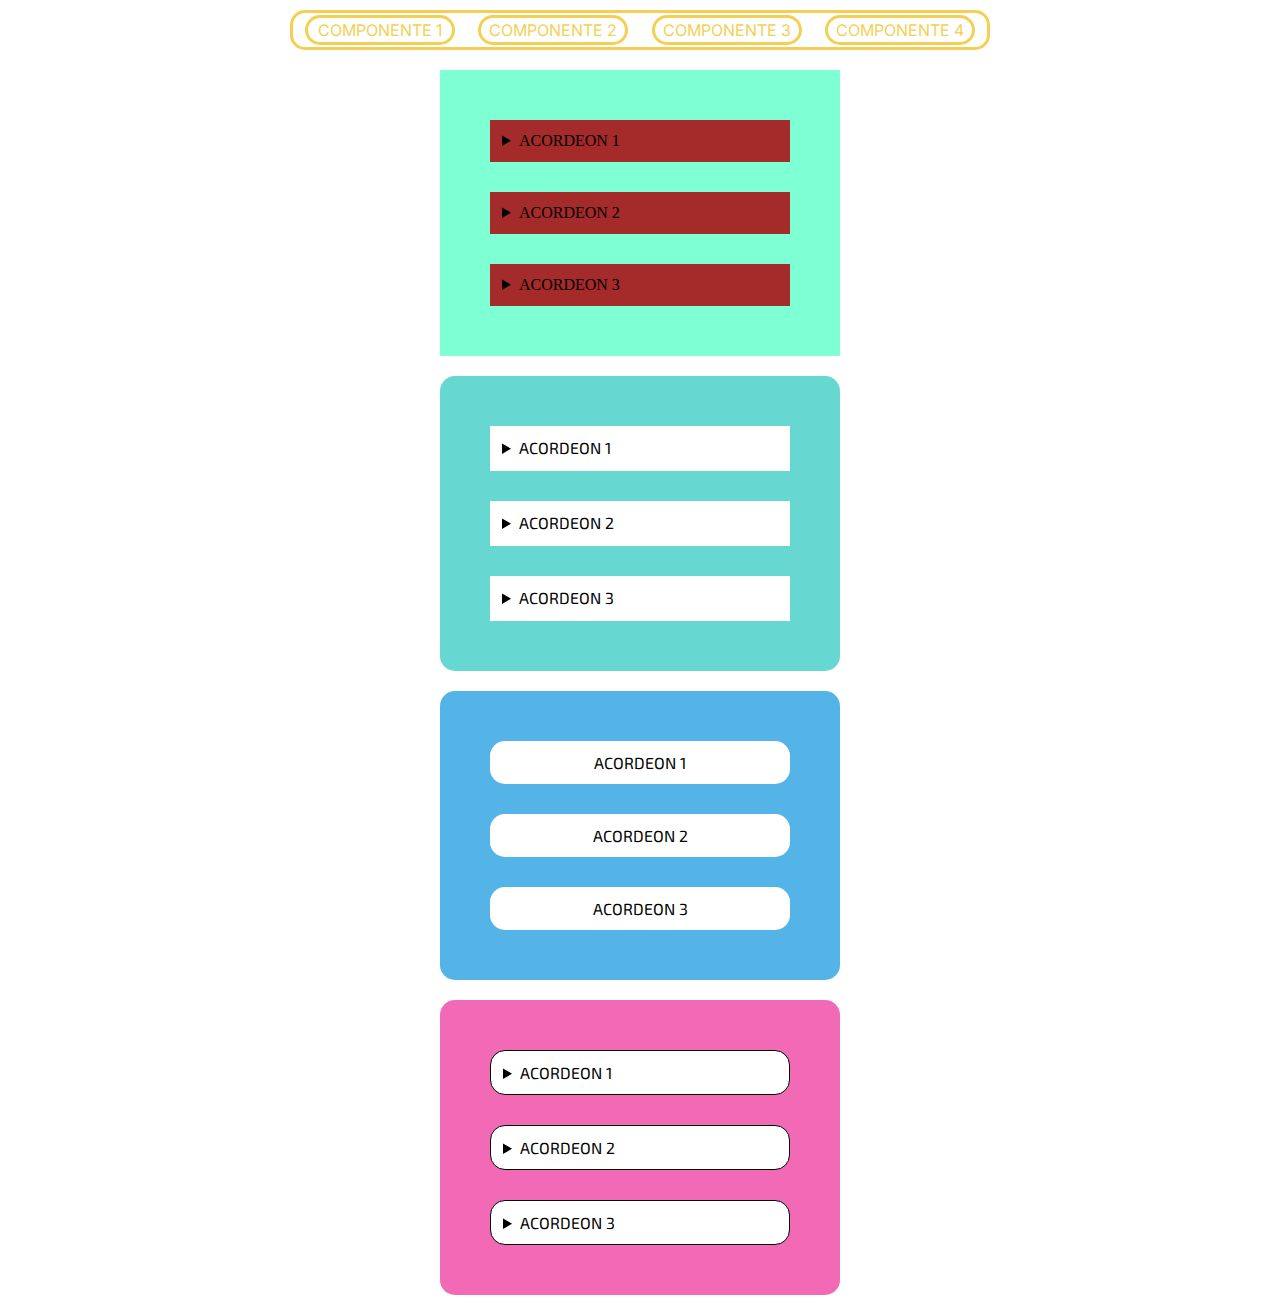
<file: index.html>
<!DOCTYPE html>
<html lang="es">
<head>
    <meta charset="UTF-8">
    <meta name="viewport" content="width=device-width, initial-scale=1.0">
    <title>Componentes</title>
    <link rel="stylesheet" href="estilosac.css">
</head>
<header>
    <ul class="botcomponentes">
        <li><a class="comp" href="index.html">COMPONENTE 1</a></li>
        <li><a class="comp" href="grupobotones.html">COMPONENTE 2</a></li>
        <li><a  class="comp" href="barrades.html">COMPONENTE 3</a></li>
        <li><a  class="comp" href="alerta1.html">COMPONENTE 4</a></li>
    </ul>
</header>
<body>
    <section class="acordeon">
        <details class="acordeon__contenedor">
            <summary class="acordeon__titulo">ACORDEON 1</summary>
            <p class="acordeones__parrafo">Lorem ipsum dolor sit amet consectetur adipisicing elit. Odio porro 
                sequi natus, perferendis ad accusamus aspernatur laudantium enim? 
                Nulla quia magnam quod perspiciatis, quae, possimus voluptate esse 
                qui voluptatem est incidunt, ipsam consequatur 
                voluptatibus. Id necessitatibus non corporis ducimus qui.</p>
        </details>

        <details class="acordeon__contenedor" >
            <summary class="acordeon__titulo">ACORDEON 2</summary>
            <p class="acordeon__parrafo">Lorem ipsum dolor sit amet consectetur adipisicing elit. Odio porro 
                sequi natus, perferendis ad accusamus aspernatur laudantium enim? 
                Nulla quia magnam quod perspiciatis, quae, possimus voluptate esse 
                qui voluptatem est incidunt, ipsam consequatur 
                voluptatibus. Id necessitatibus non corporis ducimus qui.</p>
        </details>

        <details class="acordeon__contenedor">
            <summary class="acordeon__titulo">ACORDEON 3</summary>
            <p class="acordeon__parrafo">Lorem ipsum dolor sit amet consectetur adipisicing elit. Odio porro 
                sequi natus, perferendis ad accusamus aspernatur laudantium enim? 
                Nulla quia magnam quod perspiciatis, quae, possimus voluptate esse 
                qui voluptatem est incidunt, ipsam consequatur 
                voluptatibus. Id necessitatibus non corporis ducimus qui.</p>
        </details>
    </section>




    <section class="acordeon acordeon--celeste">
        <details class="acordeon__contenedor acordeon__contenedor--blanco">
            <summary class="acordeon__titulo acordeon__titulo--fuenteexo2">ACORDEON 1</summary>
            <p class="acordeon__parrafo acordeon__parrafo--centrado">Lorem ipsum dolor sit amet consectetur adipisicing elit. Odio porro 
                sequi natus, perferendis ad accusamus aspernatur laudantium enim? 
                Nulla quia magnam quod perspiciatis, quae, possimus voluptate esse 
                qui voluptatem est incidunt, ipsam consequatur 
                voluptatibus. Id necessitatibus non corporis ducimus qui.</p>
        </details>

        <details class="acordeon__contenedor acordeon__contenedor--blanco" >
            <summary class="acordeon__titulo acordeon__titulo--fuenteexo2">ACORDEON 2</summary>
            <p class="acordeon__parrafo acordeon__parrafo--centrado">Lorem ipsum dolor sit amet consectetur adipisicing elit. Odio porro 
                sequi natus, perferendis ad accusamus aspernatur laudantium enim? 
                Nulla quia magnam quod perspiciatis, quae, possimus voluptate esse 
                qui voluptatem est incidunt, ipsam consequatur 
                voluptatibus. Id necessitatibus non corporis ducimus qui.</p>
        </details>

        <details class="acordeon__contenedor acordeon__contenedor--blanco">
            <summary class="acordeon__titulo acordeon__titulo--fuenteexo2">ACORDEON 3</summary>
            <p class="acordeon__parrafo acordeon__parrafo--centrado">Lorem ipsum dolor sit amet consectetur adipisicing elit. Odio porro 
                sequi natus, perferendis ad accusamus aspernatur laudantium enim? 
                Nulla quia magnam quod perspiciatis, quae, possimus voluptate esse 
                qui voluptatem est incidunt, ipsam consequatur 
                voluptatibus. Id necessitatibus non corporis ducimus qui.</p>
        </details>
    </section>




    <section class="acordeon acordeon--azul">
        <details class="acordeon__contenedor acordeon__contenedor--blanco-redondeado">
            <summary class="acordeo__titulo acordeon__titulo--centrado">ACORDEON 1</summary>
            <p class="acordeon__parrafo acordeon__parrafo--centrado-fuenteexo2">Lorem ipsum dolor sit amet consectetur adipisicing elit. Odio porro 
                sequi natus, perferendis ad accusamus aspernatur laudantium enim? 
                Nulla quia magnam quod perspiciatis, quae, possimus voluptate esse 
                qui voluptatem est incidunt, ipsam consequatur 
                voluptatibus. Id necessitatibus non corporis ducimus qui.</p>
        </details>

        <details class="acordeon__contenedor acordeon__contenedor--blanco-redondeado" >
            <summary class="acordeo__titulo acordeon__titulo--centrado">ACORDEON 2</summary>
            <p class="acordeon__parrafo acordeon__parrafo--centrado-fuenteexo2">Lorem ipsum dolor sit amet consectetur adipisicing elit. Odio porro 
                sequi natus, perferendis ad accusamus aspernatur laudantium enim? 
                Nulla quia magnam quod perspiciatis, quae, possimus voluptate esse 
                qui voluptatem est incidunt, ipsam consequatur 
                voluptatibus. Id necessitatibus non corporis ducimus qui.</p>
        </details>

        <details class="acordeon__contenedor acordeon__contenedor--blanco-redondeado">
            <summary class="acordeo__titulo acordeon__titulo--centrado">ACORDEON 3</summary>
            <p class="acordeon__parrafo acordeon__parrafo--centrado-fuenteexo2">Lorem ipsum dolor sit amet consectetur adipisicing elit. Odio porro 
                sequi natus, perferendis ad accusamus aspernatur laudantium enim? 
                Nulla quia magnam quod perspiciatis, quae, possimus voluptate esse 
                qui voluptatem est incidunt, ipsam consequatur 
                voluptatibus. Id necessitatibus non corporis ducimus qui.</p>
        </details>
    </section>




    <section class="acordeon acordeon--rosado">
        <details class="acordeon__contenedor acordeon__contenedor--rosado">
            <summary class="acordeon__titulo acordeon__titulo--rosado">ACORDEON 1</summary>
            <p class="acordeon__parrafo acordeon__parrafo--rosado">Lorem ipsum dolor sit amet consectetur adipisicing elit. Odio porro 
                sequi natus, perferendis ad accusamus aspernatur laudantium enim? 
                Nulla quia magnam quod perspiciatis, quae, possimus voluptate esse 
                qui voluptatem est incidunt, ipsam consequatur 
                voluptatibus. Id necessitatibus non corporis ducimus qui.</p>
        </details>

        <details class="acordeon__contenedor acordeon__contenedor--rosado" >
            <summary class="acordeon__titulo acordeon__titulo--rosado">ACORDEON 2</summary>
            <p class="acordeon__parrafo acordeon__parrafo--rosado">Lorem ipsum dolor sit amet consectetur adipisicing elit. Odio porro 
                sequi natus, perferendis ad accusamus aspernatur laudantium enim? 
                Nulla quia magnam quod perspiciatis, quae, possimus voluptate esse 
                qui voluptatem est incidunt, ipsam consequatur 
                voluptatibus. Id necessitatibus non corporis ducimus qui.</p>
        </details>

        <details class="acordeon__contenedor acordeon__contenedor--rosado">
            <summary class="acordeon__titulo acordeon__titulo--rosado">ACORDEON 3</summary>
            <p class="acordeon__parrafo acordeon__parrafo--rosado">Lorem ipsum dolor sit amet consectetur adipisicing elit. Odio porro 
                sequi natus, perferendis ad accusamus aspernatur laudantium enim? 
                Nulla quia magnam quod perspiciatis, quae, possimus voluptate esse 
                qui voluptatem est incidunt, ipsam consequatur 
                voluptatibus. Id necessitatibus non corporis ducimus qui.</p>
        </details>
    </section>
</body>
</html>
</file>
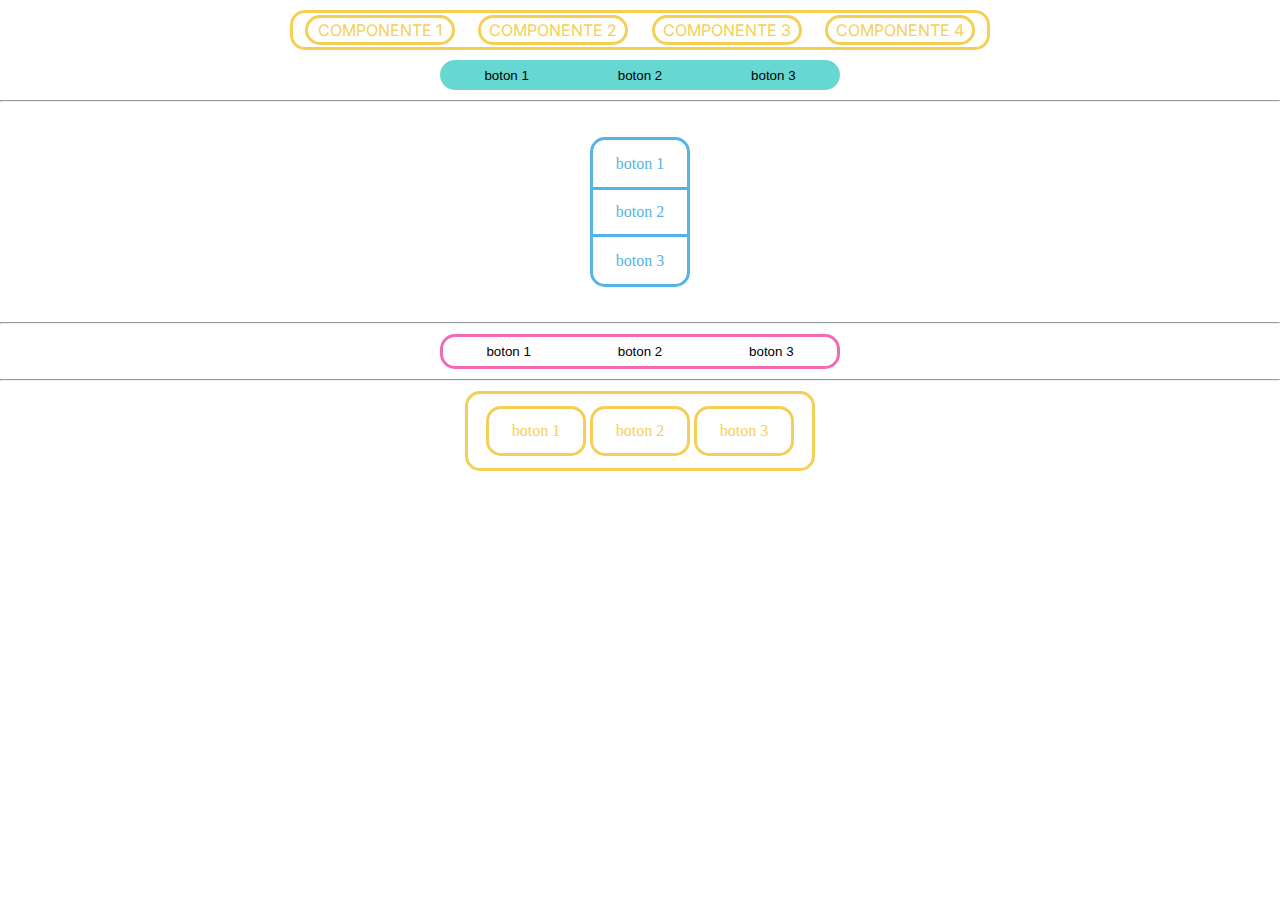
<file: grupobotones.html>
<!DOCTYPE html>
<html lang="es">
<head>
    <meta charset="UTF-8">
    <meta name="viewport" content="width=device-width, initial-scale=1.0">
    <title>Grupo de Botones</title>
    <link rel="stylesheet" href="grupobotones.css">
</head>
<header>
    <ul class="botcomponentes">
        <li><a class="comp" href="index.html">COMPONENTE 1</a></li>
        <li><a class="comp" href="grupobotones.html">COMPONENTE 2</a></li>
        <li><a  class="comp" href="barrades.html">COMPONENTE 3</a></li>
        <li><a  class="comp" href="alerta1.html">COMPONENTE 4</a></li>
    </ul>
</header>
<body>
    <div class="botones">
        <button class="botones__grupo">boton 1</button>
        <button class="botones__grupo">boton 2</button>
        <button class="botones__grupo">boton 3</button>
    </div>

    <hr>

    <div class="botonrad">
        <input type="radio" class="botonrad__boton" autocomplete="off" id="botonrad__boton" name="grura">
        <label for="botonrad__boton" class="botonrad__texto">boton 1 </label>
        <input type="radio" class="botonrad__boton--boton2" autocomplete="off" id="botonrad__boton--boton2" name="grura">
        <label for="botonrad__boton--boton2" class="botonrad__texto">boton 2 </label>        
        <input type="radio" class="botonrad__boton--boton3" autocomplete="off" id="botonrad__boton--boton3" name="grura">
        <label for="botonrad__boton--boton3" class="botonrad__texto">boton 3 </label>
    </div>

    <hr>

    <div class="botones botones--rosadosborde">
        <button class="botones__grupo--bordes">boton 1</button>
        <button class="botones__grupo--bordes">boton 2</button>
        <button class="botones__grupo--bordes">boton 3</button>
    </div>

    <hr>

    <div class="botonrad botonrad--amarillo">
        <input type="radio" class="botonrad__boton botonrad__boton--amarillo" autocomplete="off" id="botonrad__boton--amarillo" name="bot">
        <label for="botonrad__boton--amarillo">boton 1 </label>
        <input type="radio" class="botonrad__boton--boton2 botonrad__boton--boton2-amarillo" autocomplete="off" id="botonrad__boton--boton2-amarillo" name="bot">
        <label for="botonrad__boton--boton2-amarillo">boton 2 </label>        
        <input type="radio" class="botonrad__boton--boton3 botonrad__boton--boton3-amarillo" autocomplete="off" id="botonrad__boton--boton3-amarillo" name="bot">
        <label for="botonrad__boton--boton3-amarillo">boton 3 </label>
    </div>
</body>
</html>
</file>
<file: estilosac.css>
@import url('https://fonts.googleapis.com/css2?family=Exo+2:ital,wght@0,100..900;1,100..900&family=Titillium+Web:ital,wght@0,200;0,300;0,400;0,600;0,700;0,900;1,200;1,300;1,400;1,600;1,700&display=swap');
@import url('https://fonts.googleapis.com/css2?family=Inter:ital,opsz,wght@0,14..32,100..900;1,14..32,100..900&display=swap');
*{
    margin: 0;
    padding: 0;
    box-sizing: border-box;
}
:root{
    --color_fondo:aqua;
    --color1:#66D7D1;
    --color2: #55b4e7;
    --color3: #f26ab5;
    --color4: #f5cf54;
    --blanco: white;
    --esquina_redon: 15px;
    --ancho_acordeon: 400px;
    --negro:black;
    --naranja: orange;
    --agua_marina:aquamarine;
    --cafe:brown;
    --tamaño_fuente:15px;
}

.botcomponentes{
    display: flex;
    width: 700px;
    height: 40px;
    margin: 10px auto;
    background-color: var(--blanco);
    list-style: none;
    text-decoration: none;
    justify-content: space-around;
    align-items: center;
    border:solid var(--color4);
    border-radius: var(--esquina_redon);
}

.comp{
    display: block;
    height: 30px;
    width: 150px;
    text-align: center;
    align-content: center;
    text-decoration: none;
    color: var(--color4);
    border: solid var(--color4);
    border-radius: var(--esquina_redon);
    font-family: "Inter", sans-serif;
}

.comp:hover{
    background-color: var(--color4);
    color: var(--blanco);
}

.comp:active{
    background-color: var(orange);
    color: var(--negro);
}


/* ---------------------------------------------------------------------- */
.acordeon {
    width: var(--ancho_acordeon);
    background-color: var(--agua_marina);
    margin: 20px auto;
    display: block;
    padding: 20px;
    align-content: center;
    
}

.acordeon__contenedor{
    margin: 30px;
    background-color: var(--cafe);
}

.acordeon__titulo{
    padding: 12px;
    cursor: pointer;
}

/* -------------------------------------------------------------------------- */

.acordeon--celeste{
    width: var(--ancho_acordeon);
    background-color: var(--color1);
    margin: 20px auto;
    display: block;
    padding: 20px;
    align-content: center;
    border-radius: var(--esquina_redon);
}

.acordeon__contenedor--blanco{
    margin: 30px;
    background-color: var(--blanco);
}

.acordeon__titulo--fuenteexo2{
    padding: 12px;
    cursor: pointer;
    margin-bottom: 2px;
    font-family: "Exo 2", sans-ser;
}

.acordeon__parrafo--centrado{
    background-color: var(--blanco);
    text-align: center;
    font-size: var(--tamaño_fuente);
    padding: 5px;
}

/* -------------------------------------------------------------------------- */

.acordeon--azul{
    width: var(--ancho_acordeon);
    background-color: var(--color2);
    margin: 20px auto;
    display: block;
    padding: 20px;
    align-content: center;
    font-family: "Exo 2", sans-serif;
    border-radius: var(--esquina_redon);
}

.acordeon__contenedor--blanco-redondeado{
    margin: 30px;
    border-radius: var(--esquina_redon);
    background-color: var(--blanco);
}

.acordeon__titulo--centrado{
    padding: 12px;
    cursor: pointer;
    list-style: none;
    text-align: center;
}

.acordeon__parrafo--centrado-fuenteexo2{
    text-align: center;
    font-size: var(--tamaño_fuente);
}

/* -------------------------------------------------------------------------------- */

.acordeon--rosado{
    width: var(--ancho_acordeon);
    background-color: var(--color3);
    margin: 20px auto;
    display: block;
    padding: 20px;
    align-content: center;
    font-family: "Exo 2", sans-serif;
    border-radius: var(--esquina_redon);
}

.acordeon__contenedor--rosado{
    margin: 30px;
    background-color: var(--color3);
}

.acordeon__titulo--rosado{
    padding: 12px;
    cursor: pointer;
    border-radius: var(--esquina_redon);
    border: solid 1px var(--negro);
    background-color: var(--blanco);
}

.acordeon__titulo--rosado:hover{
    background-color: var(--color3);
    transition: all 1s;
    color: var(--blanco);

}
.acordeon__parrafo--rosado{
    margin-top: 3px;
    border-radius: var(--esquina_redon);
    border: solid 1px var(--negro);
    text-align: center;
    font-size: var(--tamaño_fuente);
    color: var(--blanco);
    padding: 5px;
    background-color: var(--color3);
}
</file>
<file: grupobotones.css>
@import url('https://fonts.googleapis.com/css2?family=Inter:ital,opsz,wght@0,14..32,100..900;1,14..32,100..900&display=swap');


*{
    margin: 0;
    padding: 0;
    box-sizing: border-box;
}

:root{
    --color_fondo:aqua;
    --color1:#66D7D1;
    --color2: #55b4e7;
    --color3: #f26ab5;
    --color4: #f5cf54;
    --blanco:white;
    --naranja:orange;
    --negro:black;
    --esquina_redondeada:15px;
}


.botcomponentes{
    display: flex;
    width: 700px;
    height: 40px;
    margin: 10px auto;
    background-color: var(--blanco);
    list-style: none;
    text-decoration: none;
    justify-content: space-around;
    align-items: center;
    border:solid var(--color4);
    border-radius: var(--esquina_redondeada);
}

.comp{
    display: block;
    height: 30px;
    width: 150px;
    text-align: center;
    align-content: center;
    text-decoration: none;
    color: var(--color4);
    border: solid var(--color4);
    border-radius: var(--esquina_redondeada);
    font-family: "Inter", sans-serif;
}

.comp:hover{
    background-color: var(--color4);
    color: var(--blanco);
}

.comp:active{
    background-color: var(--naranja);
    color: var(--negro);
}


/* --------------------------------------------------------------- */

.botones{
    display: flex;
    width: 400px;
    height: 30px;
    background-color: var(--color1);
    justify-content: space-around;
    margin: 10px auto;
    border-radius: var(--esquina_redondeada);
}

.botones__grupo{
    background-color: var(--color1);
    border: none;
    width: 100px;
}

.botones__grupo:hover{
    background-color: rgb(170, 218, 230);
    color: var(--negro);
    border-radius: var(--esquina_redondeada);
}

/* --------------------------------------------------------------- */

.botonrad{
    display: block;
    width: 200px;
    margin: 10px auto;
    height: 200px;
    align-content: center;
    text-align: center;
}

.botonrad__boton,
.botonrad__boton--boton2,
.botonrad__boton--boton3
{
    opacity: 0;
    position: absolute;
    width: 0;
    height: 0;
}


.botonrad__texto{
    display: inline-flex;
    width: 100px;
    height: 50px;
    background-color: var(--blanco);
    cursor: pointer;
    justify-content: space-around;
    align-items: center;
    border: solid var(--color2);
    color: var(--color2);
}
.botonrad__texto:first-of-type{
    border-bottom: none;
    border-radius: var(--esquina_redondeada) var(--esquina_redondeada) 0 0;
}

.botonrad__texto:last-of-type{
    border-top: none;
    border-radius: 0 0 var(--esquina_redondeada) var(--esquina_redondeada);
}

.botonrad__boton:checked + .botonrad__texto,
.botonrad__boton--boton2:checked + .botonrad__texto,
.botonrad__boton--boton3:checked + .botonrad__texto{
    background-color: var(--color2);
    color: var(--blanco);
    transition:all 1s;
}

/* --------------------------------------------------------------- */

.botones--rosadosborde{
    display: flex;
    width: 400px;
    height: 35px;
    justify-content: space-around;
    margin: 10px auto;
    border-radius: var(--esquina_redondeada);
    align-items: center;
    border: solid var(--color3);
    background-color: var(--blanco);
}

.botones__grupo--bordes{
    background-color: var(--blanco);
    width: 100px;
    height: 25px;
    border: solid var(--blanco);
    border-radius: var(--esquina_redondeada);
}

.botones__grupo--bordes:hover{
    border: solid var(--color3);
    border-radius: var(--esquina_redondeada);
    transition: all 0.5s;
}

.botones__grupo--bordes:active{
    border: solid var(--color3);
    border-radius: var(--esquina_redondeada);
    background-color: var(--color3);
    color: var(--blanco);
}

/* --------------------------------------------------------------- */

.botonrad--amarillo{
    display: block;
    width: 350px;
    margin: 10px auto;
    height: 80px;
    align-content: center;
    text-align: center;
    border: solid var(--color4);
    border-radius: var(--esquina_redondeada);
}

.botonrad__boton--amarillo,
.botonrad__boton--boton2-amarillo,
.botonrad__boton--boton3-amarillo{
    opacity: 0;
    position: absolute;
    width: 0;
    height: 0;

}


.botonrad--amarillo label{
    display: inline-flex;
    width: 100px;
    height: 50px;
    background-color: var(--blanco);
    cursor: pointer;
    justify-content: space-around;
    align-items: center;
    border: solid var(--color4);
    color: var(--color4);
    border-radius: var(--esquina_redondeada);
}

.botonrad__boton--amarillo:checked + label,
.botonrad__boton--boton2-amarillo:checked + label,
.botonrad__boton--boton3-amarillo:checked + label{
    background-color: var(--color4);
    color: var(--blanco);
    transition:all 1s;
}
</file>
